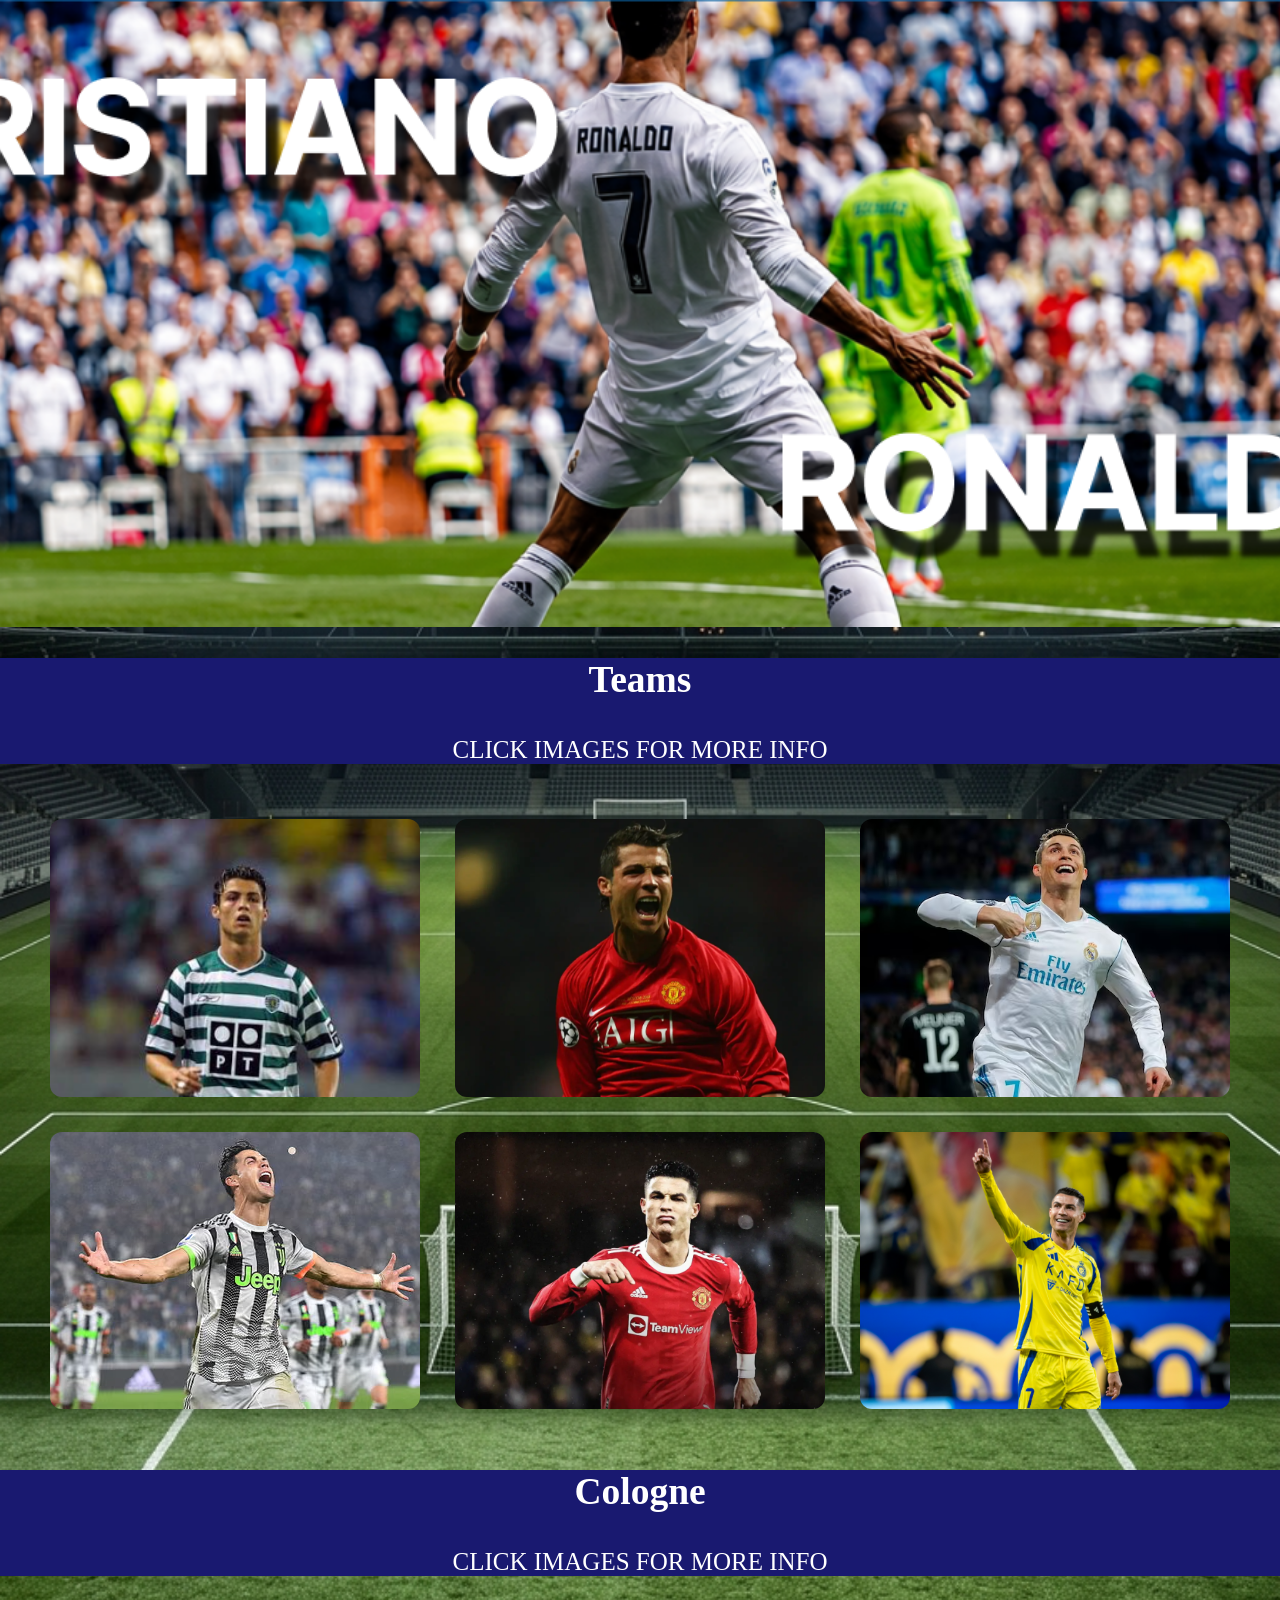
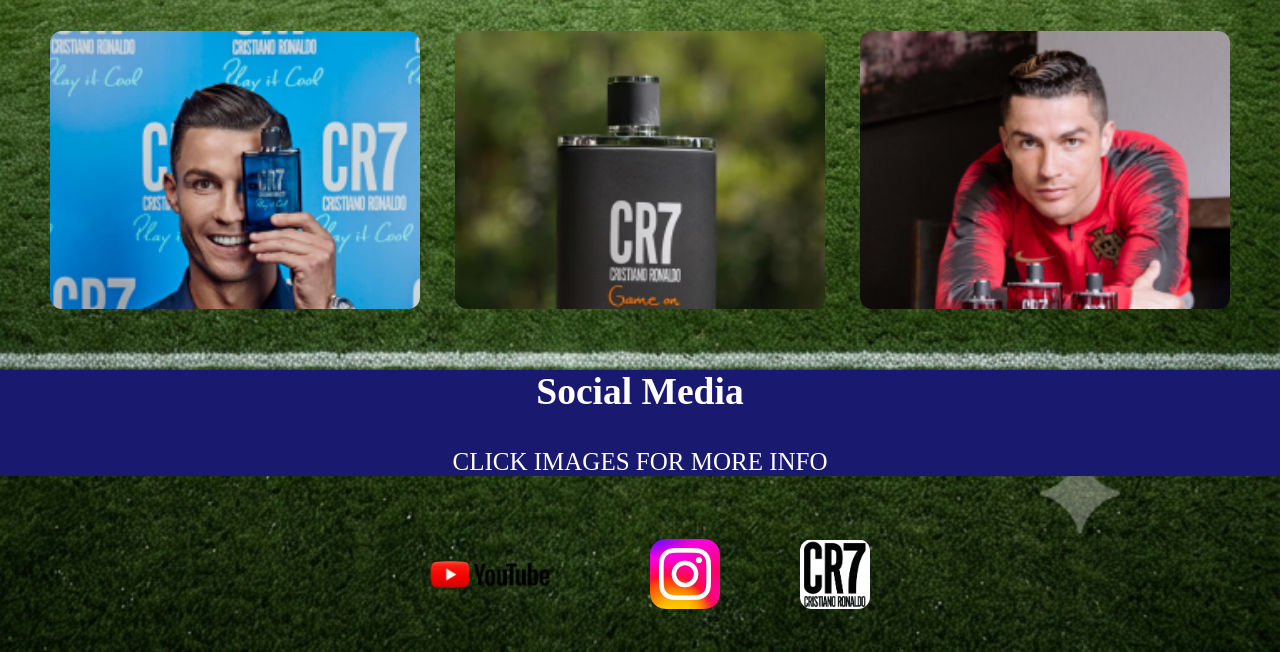
<file: index.html>
<!DOCTYPE html>
<html lang="en">
<head>
    <meta charset="UTF-8">
    <meta name="viewport" content="width=device-width, initial-scale=1.0">
    <link rel="stylesheet" href="style.css">
    <title>Cristiano Ronaldo</title>
</head>
<body>

    <!-- Main Hero Header Image -->
    <div class="hero-image">
    </div>

    <!-- Teams Section Banner -->
    <section class="banner">
        <h1 class="banner-title">Teams</h1>
        <p class="banner-sub">CLICK IMAGES FOR MORE INFO</p>
    </section>

    <!-- Grid of Teams Ronaldo Played For (Links to team page) -->
    <div class="team-photo">
        <a href="team.html"><img src="./Images/RonaldoLisbon.jpg" alt="CR7 Lisbon"></a>
        <a href="team.html"><img src="./Images/Ronaldoman2008.jpg" alt="CR7 Man Utd 2008"></a>
        <a href="team.html"><img src="./Images/Ronaldoreal.jpg" alt="CR7 Real Madrid"></a>
        <a href="team.html"><img src="./Images/Ronaldojuve.jpg" alt="CR7 Juventus"></a>
        <a href="team.html"><img src="./Images/Ronaldoman2021.jpg" alt="CR7 Man Utd 2021"></a>
        <a href="team.html"><img src="./Images/Ronaldoalnassr.jpg" alt="CR7 Al Nassr"></a>
    </div>

    <!-- Cologne Section Banner -->
    <section class="banner">
        <h1 class="banner-title">Cologne</h1>
        <p class="banner-sub">CLICK IMAGES FOR MORE INFO</p>
    </section>

    <!-- Grid of CR7 Fragrances (Links open in a new tab) -->
    <div class="Colonge-photo">
        <a href="https://cr7fragrances.store/collections/all/products/cr7-play-it-cool-eau-de-toilette" target="_blank" rel="noopener noreferrer"><img src="./Images/Ronaldoblue.jpg" alt="CR7 Blue Cologne"></a>
        <a href="https://cr7fragrances.store/collections/all/products/eau-de-toilette" target="_blank" rel="noopener noreferrer"><img src="./Images/Ronaldoblack.jpg" alt="CR7 Black Cologne"></a>
        <a href="https://cr7fragrances.store/collections/all/products/cr7-eau-de-toilette" target="_blank" rel="noopener noreferrer"><img src="./Images/Ronaldored.jpg" alt="CR7 Red Cologne"></a>
    </div>

    <!-- Social Media Section Banner -->
    <section class="banner">
        <h1 class="banner-title">Social Media</h1>
        <p class="banner-sub">CLICK IMAGES FOR MORE INFO</p>
    </section>

    <!-- Social Media Links Section -->
    <div class="socials">
        <a href="https://www.youtube.com/" target="_blank" rel="noopener noreferrer"><img class="yt-icon" src="./Images/yt.jpg" alt="Youtube Link"></a>
        <a href="https://www.instagram.com/cristiano/?hl=en" target="_blank" rel="noopener noreferrer"><img src="./Images/insta.jpg" alt="Instagram Link"></a>
        <a href="https://www.cristianoronaldo.com/#cr7" target="_blank" rel="noopener noreferrer"><img src="./Images/cr7web.jpg" alt="CR7 website"></a>
    </div>

</body>
</html>
</file>
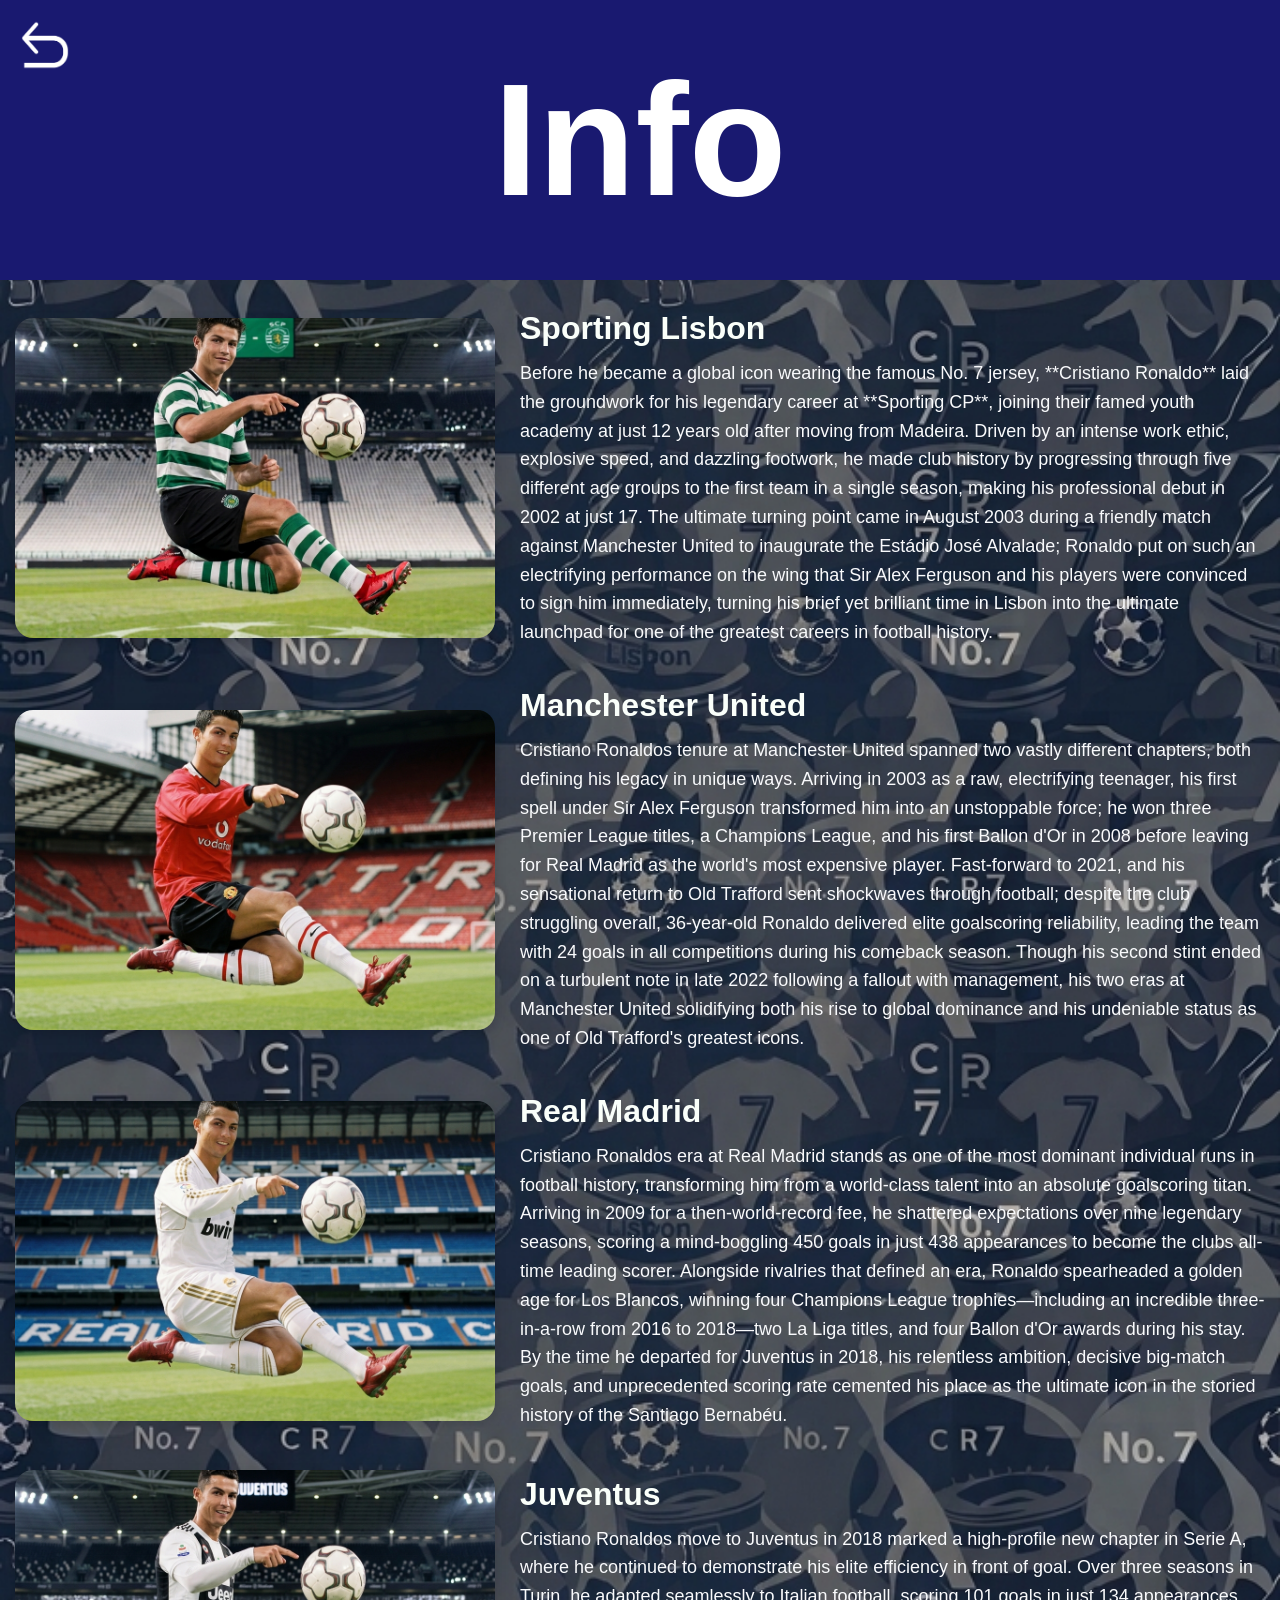
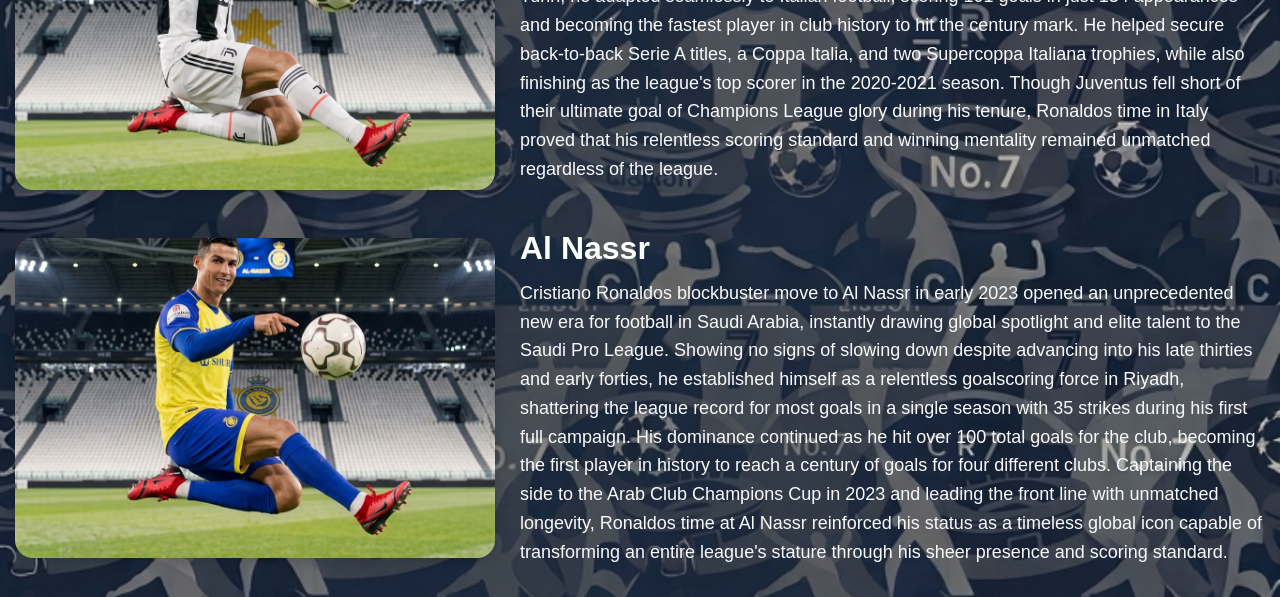
<file: team.html>
<!DOCTYPE html>
<html lang="en">
<head>
    <meta charset="UTF-8">
    <meta name="viewport" content="width=device-width, initial-scale=1.0">
    <link rel="stylesheet" href="team.css">
    <title>Team info page</title>
</head>
<body>

    <!-- Header Banner with Back Button -->
    <div class="banner">
        <a href="index.html" class="back-btn">
            <img src="./Team page photos/back.jpg" alt="Back">
        </a>
        <h1>Info</h1>
    </div>

    <!-- Main Container for Team Information Blocks -->
    <div class="teams">

        <!-- Sporting Lisbon Section -->
        <div class="leftimg">
            <img src="./Team page photos/lisbon.jpg" alt="CR7 Lisbon">
            <div class="text">
                <h2>Sporting Lisbon</h2>
                <p>Before he became a global icon wearing the famous No. 7 jersey, **Cristiano Ronaldo** laid the groundwork for his legendary career at **Sporting CP**, joining their famed youth academy at just 12 years old after moving from Madeira. Driven by an intense work ethic, explosive speed, and dazzling footwork, he made club history by progressing through five different age groups to the first team in a single season, making his professional debut in 2002 at just 17. The ultimate turning point came in August 2003 during a friendly match against Manchester United to inaugurate the Estádio José Alvalade; Ronaldo put on such an electrifying performance on the wing that Sir Alex Ferguson and his players were convinced to sign him immediately, turning his brief yet brilliant time in Lisbon into the ultimate launchpad for one of the greatest careers in football history.</p>
            </div>
        </div>

        <!-- Manchester United Section -->
        <div class="rightimg">
            <img src="./Team page photos/mu.jpg" alt="CR7 Man United">
            <div class="text">
                <h2>Manchester United</h2>
                <p>Cristiano Ronaldos tenure at Manchester United spanned two vastly different chapters, both defining his legacy in unique ways. Arriving in 2003 as a raw, electrifying teenager, his first spell under Sir Alex Ferguson transformed him into an unstoppable force; he won three Premier League titles, a Champions League, and his first Ballon d'Or in 2008 before leaving for Real Madrid as the world's most expensive player. Fast-forward to 2021, and his sensational return to Old Trafford sent shockwaves through football; despite the club struggling overall, 36-year-old Ronaldo delivered elite goalscoring reliability, leading the team with 24 goals in all competitions during his comeback season. Though his second stint ended on a turbulent note in late 2022 following a fallout with management, his two eras at Manchester United solidifying both his rise to global dominance and his undeniable status as one of Old Trafford's greatest icons.</p>
            </div>
        </div>

        <!-- Real Madrid Section -->
        <div class="leftimg">
            <img src="./Team page photos/rm.jpg" alt="CR7 Real Madrid">
            <div class="text">
                <h2>Real Madrid</h2>
                <p>Cristiano Ronaldos era at Real Madrid stands as one of the most dominant individual runs in football history, transforming him from a world-class talent into an absolute goalscoring titan. Arriving in 2009 for a then-world-record fee, he shattered expectations over nine legendary seasons, scoring a mind-boggling 450 goals in just 438 appearances to become the clubs all-time leading scorer. Alongside rivalries that defined an era, Ronaldo spearheaded a golden age for Los Blancos, winning four Champions League trophies—including an incredible three-in-a-row from 2016 to 2018—two La Liga titles, and four Ballon d'Or awards during his stay. By the time he departed for Juventus in 2018, his relentless ambition, decisive big-match goals, and unprecedented scoring rate cemented his place as the ultimate icon in the storied history of the Santiago Bernabéu.</p>
            </div>
        </div>

        <!-- Juventus Section -->
        <div class="rightimg">
            <img src="./Team page photos/juve.jpg" alt="CR7 Juventus">
            <div class="text">
                <h2>Juventus</h2>
                <p>Cristiano Ronaldos move to Juventus in 2018 marked a high-profile new chapter in Serie A, where he continued to demonstrate his elite efficiency in front of goal. Over three seasons in Turin, he adapted seamlessly to Italian football, scoring 101 goals in just 134 appearances and becoming the fastest player in club history to hit the century mark. He helped secure back-to-back Serie A titles, a Coppa Italia, and two Supercoppa Italiana trophies, while also finishing as the league's top scorer in the 2020-2021 season. Though Juventus fell short of their ultimate goal of Champions League glory during his tenure, Ronaldos time in Italy proved that his relentless scoring standard and winning mentality remained unmatched regardless of the league.</p>
            </div>
        </div>

        <!-- Al Nassr Section -->
        <div class="leftimg">
            <img src="./Team page photos/alnassr.jpg" alt="CR7 Al Nassr">
            <div class="text">
                <h2>Al Nassr</h2>
                <p>Cristiano Ronaldos blockbuster move to Al Nassr in early 2023 opened an unprecedented new era for football in Saudi Arabia, instantly drawing global spotlight and elite talent to the Saudi Pro League. Showing no signs of slowing down despite advancing into his late thirties and early forties, he established himself as a relentless goalscoring force in Riyadh, shattering the league record for most goals in a single season with 35 strikes during his first full campaign. His dominance continued as he hit over 100 total goals for the club, becoming the first player in history to reach a century of goals for four different clubs. Captaining the side to the Arab Club Champions Cup in 2023 and leading the front line with unmatched longevity, Ronaldos time at Al Nassr reinforced his status as a timeless global icon capable of transforming an entire league's stature through his sheer presence and scoring standard.</p>
            </div>
        </div>

    </div>

</body>
</html>
</file>
<file: style.css>
/* --- Hero Banner Section --- */
.hero-image {
    background-image: url("./Images/Ronaldoheading.jpg");
    height: 627px;
    background-size: cover; /* Stretches the image so it fills the hero box */
    background-position: center; /* Centers the image inside the hero block */
    background-repeat: no-repeat;
}

/* --- Page Background and Margins --- */
body {
    margin: 0; /* Removes default browser margin around the edges */
    padding: 0;
    background-image: url("./Images/background.png");
    background-repeat: no-repeat;
    background-size: cover; /* Makes the main background stretch to fit the screen */
}

/* --- Top Text Banner --- */
.banner {
    background-color: midnightblue;
    color: rgb(255, 255, 255);
    text-align: center;
    font-size: 25px;   
}

/* --- Paragraph Spacing --- */
p {
    margin-top: 35px; /* Adds space above paragraphs so text isn't squished */
}

/* --- Team Photos Grid Section --- */
.team-photo {
    display: grid;
    grid-template-columns: repeat(3, 1fr); /* Creates a 3-column grid layout */
    gap: 35px; /* Puts space between the photos */
    padding: 30px 50px; 
    width: 100%;
    box-sizing: border-box; /* Includes padding in the total width calculation */
}

/* Team Photo Images */
.team-photo img {
    width: 100%;
    aspect-ratio: 4 / 3; /* Keeps all photos at a consistent shape */
    object-fit: cover; /* Stops the pictures from looking stretched or distorted */
    object-position: top center;
    border-radius: 12px; /* Rounds the corners of the images */
    display: block;
}

/* Team Links around photos */
.team-photo a {
    overflow: hidden;
    display: block;
}

/* --- Cologne Photos Grid Section --- */
.Colonge-photo {
    display: grid;
    grid-template-columns: repeat(3, 1fr); /* 3 equal columns for the photos */
    gap: 35px;
    padding: 30px 50px;
    width: 100%;
    box-sizing: border-box;
}

/* Cologne Photo Images */
.Colonge-photo img {
    width: 100%;
    aspect-ratio: 4 / 3;
    object-fit: cover;
    object-position: top center;
    border-radius: 12px;
    display: block;
}

/* --- Social Media Links Section --- */
.socials {
  display: flex !important;
  justify-content: center !important; /* Centers all social icons horizontally */
  align-items: center !important;
  gap: 80px !important; /* Sets spacing between each social media icon */
  padding: 30px 0 !important;
  width: 100% !important;
}

.socials a {
  display: inline-block !important;
}

/* Standard Social Media Icons */
.socials img {
  width: 70px !important;
  height: 70px !important;
  object-fit: contain;
  border-radius: 12px !important;
}

/* Custom sizing for the YouTube logo */
.socials img.yt-icon {
  width: 160px !important; /* Made wider so the YouTube logo isn't cut off */
  height: auto !important;
}
</file>
<file: team.css>
/*--- background and page setting---*/

body {
    margin: 0;
    padding: 0;
    font-family: sans-serif;
    background-image: url("./Team page photos/bgcr.jpg");
    background-repeat: no-repeat;
    background-size: cover;
}
/*--- Title banner ---*/
.banner {
    width: 100%;
    background-color: midnightblue;
    color: white;
    text-align: center;
    padding: 40px 0;
    font-size: 80px;
    font-weight: bold;
    /* centering title text */
    display: flex;
    justify-content: center;
    align-items: center;
    height: 200px;
}
/* --- Main layout --- */
.teams {
    width: 100%;
    max-width: 1600px; /* stops the imges from getting too big on large screens */
    margin: 30px auto; /* centers the content on the page */
    padding: 0 15px;
    box-sizing: border-box; 
    /* staccking each row on top of eachother without touching and leaving a gap */
    display: flex;
    flex-direction: column;
    gap: 40px;
}
/* --- Team rows (imagea and text) --- */
.leftimg, .rightimg {
    display: flex;
    flex-direction: row; /* places the images and text next to eachother */
    align-items: center; /* aliging the text */
    gap: 25px; /* puts space between the images and the text */
    width: 100%;
}
/* --- Team photos --- */
.leftimg img, .rightimg img {
    width: 480px;
    height: 320px;
    object-fit: cover; /* stops the image form streching or getting sqaushed */
    border-radius: 18px; /* rounds the corners of the image */
    flex-shrink: 0; /* keeps the photos at their fixed sizes */
    box-shadow: 0 4px 12px rgba(0, 0, 0, 0.15); /* adds a subtle shadow to the images */
}
/* --- Text content next to the images --- */
.text {
    flex: 1; /* Makes the text box fill up all the remaining space in the row */
}
/* --- HEading for text section --- */
.text h2 {
    margin-top: 0;
    margin-bottom: 12px;
    font-size: 32px;
    color: #fafffa;
}
/* --- description text for imges --- */
.text p {
    font-size: 18px;
    line-height: 1.6; /* adds space between lines and text */
    color: #f9fafc;
    margin: 0;
}
/* --- Back button --- */
.back-btn {
    position: absolute; /* keeps the button in a fixed position on the top left of the banner */
    top: 20px;
    left: 20px;
    display: flex;
    align-items: center;
    justify-content: center;
    transition: transform 0.2s ease; /* makes the hover effect seem smoother */
}
/* --- Back button image --- */
.back-btn img {
    width: 50px;
    height: 50px;
    object-fit: contain;
    filter: invert(1); /* tunred the black back button image into a white image to make it stand out more on the page */
}
/* --- Back button hover effect --- */
.back-btn:hover {
    transform: translateX(-4px); /* moves the button slightly to the left when you hover over it */
}
</file>
